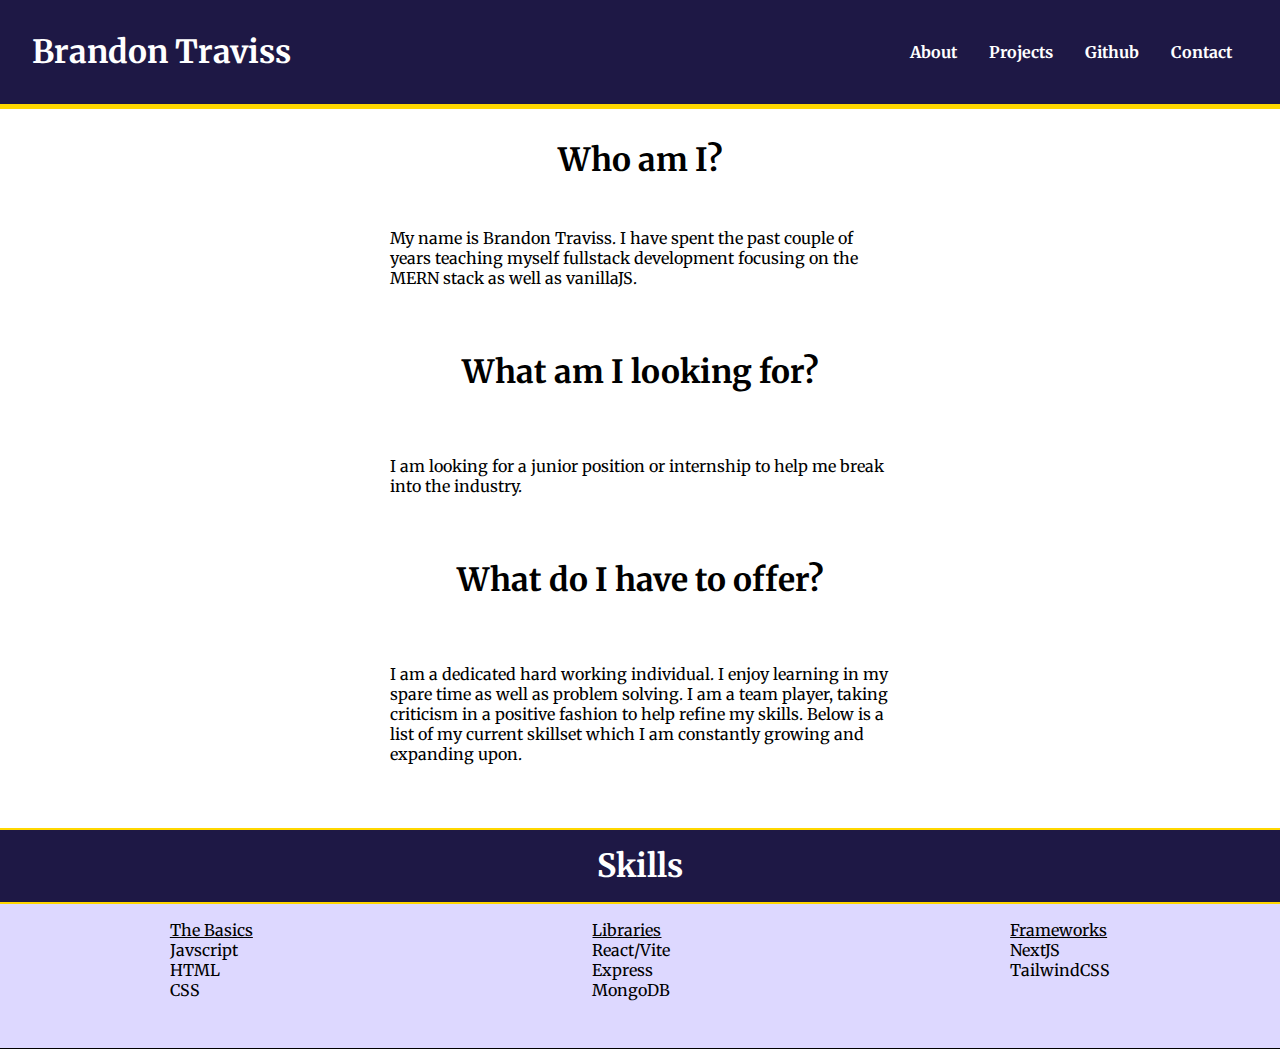
<file: index.html>
<!DOCTYPE html>
<html lang="en">

<head>
    <link rel="preconnect" href="https://fonts.googleapis.com">
    <link rel="preconnect" href="https://fonts.gstatic.com" crossorigin>
    <link
        href="https://fonts.googleapis.com/css2?family=Merriweather:ital,wght@0,300;0,400;0,700;0,900;1,300;1,400;1,700;1,900&display=swap"
        rel="stylesheet">

    <script type="module" src="main.js"></script>
    <link rel="stylesheet" href="style.css">
    <meta charset="UTF-8">
    <meta name="viewport" content="width=device-width, initial-scale=1.0">
    <meta http-equiv="Cache-Control" content="no-cache, no-store, must-revalidate">
    <meta http-equiv="Pragma" content="no-cache">
    <meta http-equiv="Expires" content="0">
    <title>Brandon Traviss</title>
</head>

<body>

    <nav>
        <div class="left-nav">
            <h1>Brandon Traviss</h1>
        </div>

        <div class="nav-desk">
            <a class="desk-link" href="index.html">About</a>
            <a class="desk-link" href="projects.html">Projects</a>
            <a class="desk-link" href="https://www.Github.com/BrandonTraviss" target="_blank">Github</a>
            <a class="desk-link" href="mailto:BTraviss1987@gmail.com">Contact</a>
        </div>

        <div class="burger-menu-div" id="burger-menu-div">
            <img width="50" height="50" src="icons/burgerMenu.svg" id="burger-icon">
        </div>

        <div id="nav-modal" class="nav-modal hidden">
            <ul class="nav-list">
                <li><a href="index.html">About</a></li>
                <li><a href="projects.html">Projects</a></li>
                <li><a target="_blank" href="https://www.Github.com/BrandonTraviss">Github</a></li>
                <li><a href="mailto:BTraviss1987@gmail.com">Contact</a></li>
            </ul>
        </div>

    </nav>
    <h1 class="heading black">Who am I?</h1>
    <div class="about-me-div">
        <p class="black about-me">My name is Brandon Traviss. I have spent the past couple of years teaching myself
            fullstack development focusing on the MERN stack as well as
            vanillaJS.
        </p>
    </div>

    <h1 class="black what-am-i-looking-for">What am I looking for?</h1>
    <div class="about-me-div">
        <p class="black about-me">I am looking for a junior position or internship to help me break into the industry.
        </p>
    </div>

    <h1 class="black what-am-i-looking-for">What do I have to offer?</h1>
    <div class="about-me-div">
        <p class="black about-me">I am a dedicated hard working individual. I enjoy learning in my spare time as well as
            problem solving.
            I am a team player, taking criticism in a positive fashion to help refine my skills. Below is a list of my
            current skillset which
            I am constantly growing and expanding upon.
        </p>
    </div>


    <h1 class="black center skills">Skills</h1>
    <div class="black about-hero">
        <ul class="no-dec">
            <li class="black underline">The Basics</li>
            <li class="black">Javscript</li>
            <li class="black">HTML</li>
            <li class="black">CSS</li>
        </ul>
        <ul class="no-dec">
            <li class="black underline">Libraries</li>
            <li class="black">React/Vite</li>
            <li class="black">Express</li>
            <li class="black">MongoDB</li>

        </ul>
        <ul class="no-dec">
            <li class="black underline">Frameworks</li>
            <li class="black">NextJS</li>
            <li class="black">TailwindCSS</li>
        </ul>
    </div>

</body>

</html>
</file>
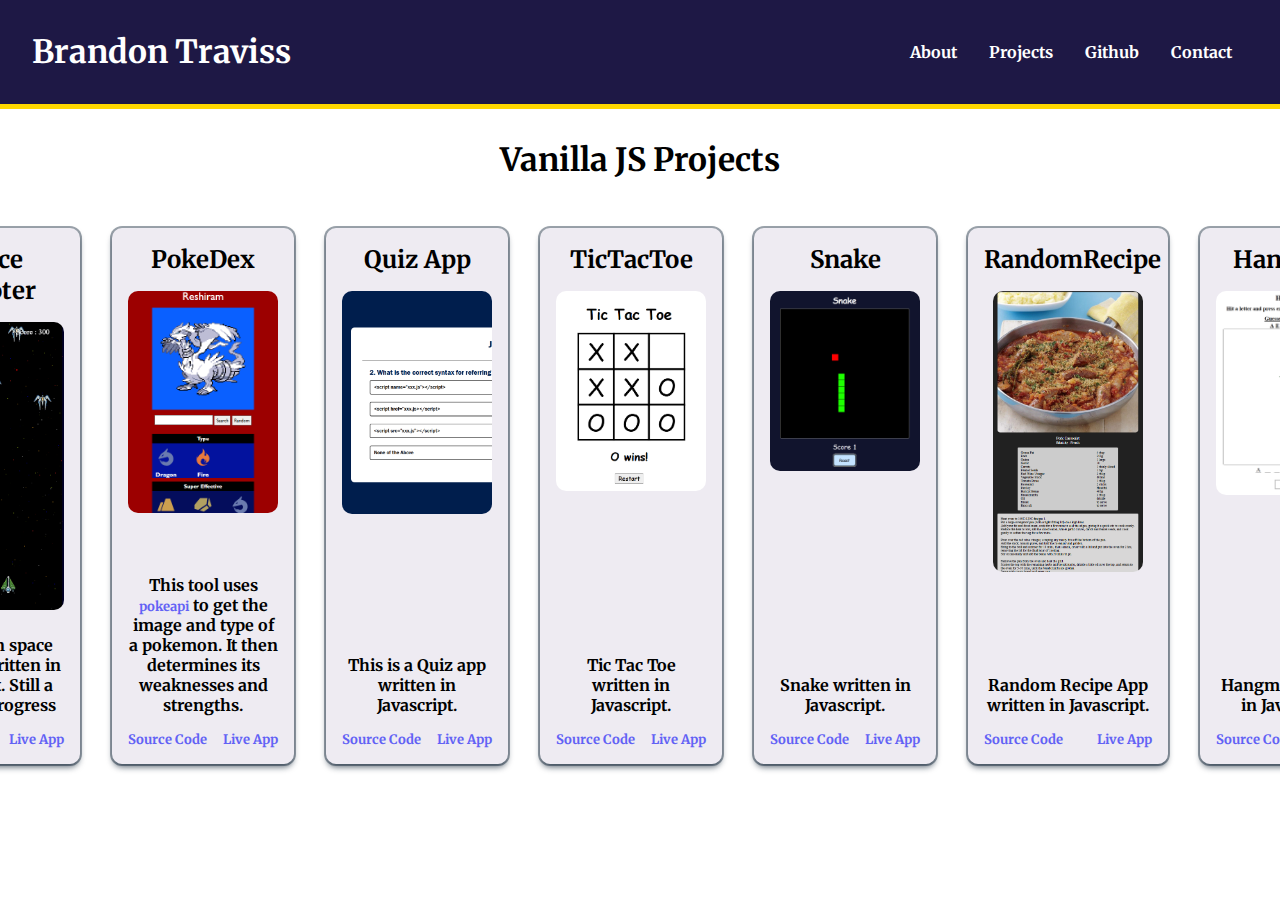
<file: projects.html>
<!DOCTYPE html>
<html lang="en">

<head>
    <link rel="preconnect" href="https://fonts.googleapis.com">
    <link rel="preconnect" href="https://fonts.gstatic.com" crossorigin>
    <link
        href="https://fonts.googleapis.com/css2?family=Merriweather:ital,wght@0,300;0,400;0,700;0,900;1,300;1,400;1,700;1,900&display=swap"
        rel="stylesheet">

    <script type="module" src="main.js"></script>
    <link rel="stylesheet" href="style.css">
    <meta charset="UTF-8">
    <meta name="viewport" content="width=device-width, initial-scale=1.0">
    <meta http-equiv="Cache-Control" content="no-cache, no-store, must-revalidate">
    <meta http-equiv="Pragma" content="no-cache">
    <meta http-equiv="Expires" content="0">
    <title>Brandon Traviss</title>
</head>

<body>

    <nav>
        <div class="left-nav">
            <h1>Brandon Traviss</h1>
        </div>

        <div class="nav-desk">
            <a class="desk-link" href="index.html">About</a>
            <a class="desk-link" href="projects.html">Projects</a>
            <a class="desk-link" href="https://www.Github.com/BrandonTraviss" target="_blank">Github</a>
            <a class="desk-link" href="mailto:BTraviss1987@gmail.com">Contact</a>
        </div>

        <div class="burger-menu-div" id="burger-menu-div">
            <img width="50" height="50" src="icons/burgerMenu.svg" id="burger-icon">
        </div>

        <div id="nav-modal" class="nav-modal hidden">
            <ul class="nav-list">
                <li><a href="index.html">About</a></li>
                <li><a href="projects.html">Projects</a></li>
                <li><a target="_blank" href="https://www.Github.com/BrandonTraviss">Github</a></li>
                <li><a href="mailto:BTraviss1987@gmail.com">Contact</a></li>
            </ul>
        </div>

    </nav>
    <div>
        <h1 class="black heading">Vanilla JS Projects</h1>
    </div>

    <div class="flex flex-row center">

        <div class="card">
            <h1 class="title">Space Shooter</h1>
            <a target="_blank" href="https://brandontraviss.github.io/TopSpace/"><img class="card-img"
                    src="images/TopSpace.png" alt=""></a>
            <div class="desc-links">
                <p class="card-description">Top down space shooter written in Javascript. Still a work in progress</p>

                <div class="link-div">
                    <a class="link" target="_blank" href="https://www.github.com/BrandonTraviss/TopSpace">Source
                        Code</a>
                    <a class="link" target="_blank" href="https://brandontraviss.github.io/TopSpace/">Live App</a>
                </div>
            </div>

        </div>

        <div class="card">
            <h1 class="title">PokeDex</h1>
            <a target="_blank" href="https://brandontraviss.github.io/Pokedex/"><img class="card-img"
                    src="images/Pokedex.png" alt=""></a>
            <div class="desc-links">
                <p class="card-description">This tool uses <a class="link" target="_blank"
                        href="https://pokeapi.co/">pokeapi</a>
                    to get the image and type of a pokemon. It then determines its weaknesses and strengths.</p>

                <div class="link-div">
                    <a class="link" target="_blank" href="https://www.github.com/BrandonTraviss/Pokedex">Source Code</a>
                    <a class="link" target="_blank" href="https://brandontraviss.github.io/Pokedex/">Live App</a>
                </div>
            </div>

        </div>

        <div class="card">
            <h1 class="title">Quiz App</h1>
            <a class="mb-auto" target="_blank" href="https://brandontraviss.github.io/QuizApp/"><img class="card-img"
                    src="images/QuizzApp2.png" alt=""></a>
            <div class="desc-links">

                <p class="card-description">This is a Quiz app written in Javascript.</p>
                <div class="link-div">
                    <a class="link" target="_blank" href="https://www.github.com/BrandonTraviss/QuizApp">Source Code</a>
                    <a class="link" target="_blank" href="https://brandontraviss.github.io/QuizApp/">Live App</a>
                </div>
            </div>
        </div>

        <div class="card">
            <h1 class="title">TicTacToe</h1>

            <a class="mb-auto" target="_blank" href="https://brandontraviss.github.io/TicTacToe"><img class="card-img"
                    src="images/TicTacToe.png" alt=""></a>
            <div class="desc-links">

                <p class="card-description">Tic Tac Toe written in Javascript.</p>
                <div class="link-div">
                    <a class="link" target="_blank" href="https://www.github.com/BrandonTraviss/TicTacToe">Source
                        Code</a>
                    <a class="link" target="_blank" href="https://brandontraviss.github.io/TicTacToe/">Live App</a>
                </div>
            </div>
        </div>

        <div class="card">
            <h1 class="title">Snake</h1>

            <a class="mb-auto" target="_blank" href="https://brandontraviss.github.io/Snake"><img class="card-img"
                    src="images/Snake.png" alt=""></a>
            <div class="desc-links">

                <p class="card-description">Snake written in Javascript.</p>
                <div class="link-div">
                    <a class="link" target="_blank" href="https://www.github.com/BrandonTraviss/Snake">Source Code</a>
                    <a class="link" target="_blank" href="https://brandontraviss.github.io/Snake/">Live App</a>
                </div>
            </div>
        </div>

        <div class="card">
            <h1 class="title">RandomRecipe</h1>

            <a class="mb-auto" target="_blank" href="https://brandontraviss.github.io/RandomRecipe"><img
                    class="card-img" src="images/RandomRecipe.png" alt=""></a>
            <div class="desc-links">

                <p class="card-description">Random Recipe App written in Javascript.</p>
                <div class="link-div">
                    <a class="link" target="_blank" href="https://www.github.com/BrandonTraviss/RandomRecipe">Source
                        Code</a>
                    <a class="link" target="_blank" href="https://brandontraviss.github.io/RandomRecipe/">Live App</a>
                </div>
            </div>
        </div>

        <div class="card">
            <h1 class="title">Hangman</h1>

            <a class="mb-auto" target="_blank" href="https://brandontraviss.github.io/Hangman"><img class="card-img"
                    src="images/Hangman.png" alt=""></a>
            <div class="desc-links">

                <p class="card-description">Hangman written in Javascript.</p>
                <div class="link-div">
                    <a class="link" target="_blank" href="https://www.github.com/BrandonTraviss/Hangman">Source Code</a>
                    <a class="link" target="_blank" href="https://brandontraviss.github.io/Hangman/">Live App</a>
                </div>
            </div>
        </div>

        <!-- END OF FLEX -->
    </div>





</body>

</html>
</file>
<file: style.css>
*{
    font-family: Merriweather;
    color: white;
    padding: 0;
    margin: 0;
    box-sizing: border-box;
}
nav{
    position: fixed;
    top: 0;
    width: 100%;
    border-bottom: 5px solid gold;
    display: flex;
    align-items: center;
    padding: 2rem;
    background-color: rgb(30, 24, 69);
}

.left-nav {
   margin-right: auto;
}
.desk-link:hover{
    color: wheat;
}
.desk-link{
    font-weight: bold;
    text-decoration: none;
    margin-inline: 1rem;
    display: inline;
}
.nav-desk{
    display: flex;
}
.nav-modal{
    background-color: rgba(0, 0, 0, 0.912);
    position: fixed;
    display: none;
    justify-content: center;
    align-items: center;
    top: 0;
    left: 0;
    width: 100vw;
    height: 100vh;
}
.nav-list {
    display: flex;
    flex-direction: column;
    justify-content: center;
    align-items: center;
    width: 100%;
}
.nav-list li{
    list-style: none;
    margin-block: 1rem;
}
.nav-list li a{
    text-decoration: none;
}
.nav-list li a:hover{
    color: wheat;
}
.blur {
    filter: blur(5px);
}
.burger-menu-div {
    z-index: 10;
    cursor: pointer;
    display: none;
    align-items: center;
    color: white;
    width: 25px;
    height: 25px;
}
.hidden {
    display: none;
}
.shown {
    display:flex;
}
.black{
    color: black;
}
.heading {
    display: flex;
    justify-content: center;
    margin-top: 7.75rem;
    margin-bottom: 1rem;
    padding: 1rem;
}
.flex{
    display: flex;
}
.flex-row{
    flex-direction: row;
}
.mb-auto{
    margin-bottom: auto;
}
.center{
    justify-content: center;
}
.git-link{
    display: flex;
    align-items: center;
    text-decoration: none;
}
.card {
    box-shadow: rgba(6, 24, 44, 0.4) 0px 0px 0px 2px, rgba(6, 24, 44, 0.65) 0px 4px 6px -1px, rgba(255, 255, 255, 0.08) 0px 1px 0px inset;
    display: flex;
    flex-direction: column;
    background-color: rgb(238, 235, 242);
    margin: 1rem;
    padding: 1rem;
    text-align: center;
    font-size:xx-large ;
    font-weight: bold;
    color: black;
    width: 200px;
    border-radius: 10px;
}
.title {
    color: black;
    font-size: x-large;
    margin-bottom: 1rem;
}
.card:nth-last-child(){
    justify-content: flex-end;
}
.card-img{
    margin-bottom: 1rem;
    border-radius: 10px;
    width: 150px;
}
.link-div{
    color: blue;
    font-size: medium;
}
.link {
    font-size: small;
    text-decoration: none;
    color: rgb(98, 98, 245);
}
.link:hover{
    color: blue;
}
.link-div{
    margin-top: 1rem;
    display: flex;
    justify-content: space-between;
}
.what-am-i-looking-for{
    margin-block: 3rem;
    text-align: center;
}
.about-me{
    width: 500px;
    text-align: left;
}
.about-me-div {
    display: flex;
    justify-content: center;
    margin-bottom: 3rem;
    padding: 1rem;
}
.card-description {
    color: black;
    font-size: medium;
    justify-content: flex-end;
}
.desc-links {
    margin-top: auto;
}
.about-hero{
background-color: rgb(221, 216, 255);
 display: flex;
 justify-content: space-around;
 padding-top: 1rem;
 padding-bottom: 3rem;
 border-bottom: 1px solid black;
}
.underline{
    text-decoration: underline;
}
.no-dec {
    list-style: none;
}
.center {
    text-align: center;
}
.skills {
    color: white;
    padding-block: 1rem;
    border-block: 2px solid gold;
    background-color: rgb(30, 24, 69);
}
/* MEDIA QUERIES */

@media only screen and (max-width: 800px) {
    .desk-link {
      display: none;
    }
    .burger-menu-div {
        display: flex;
    }
    .flex-row {
        flex-direction: column;
    }
    .center {
        align-items: center;
    }
    .card {
        width: 90vw;
    }
    .link-div{
        padding-inline: 20vw;
    }
  }
</file>
